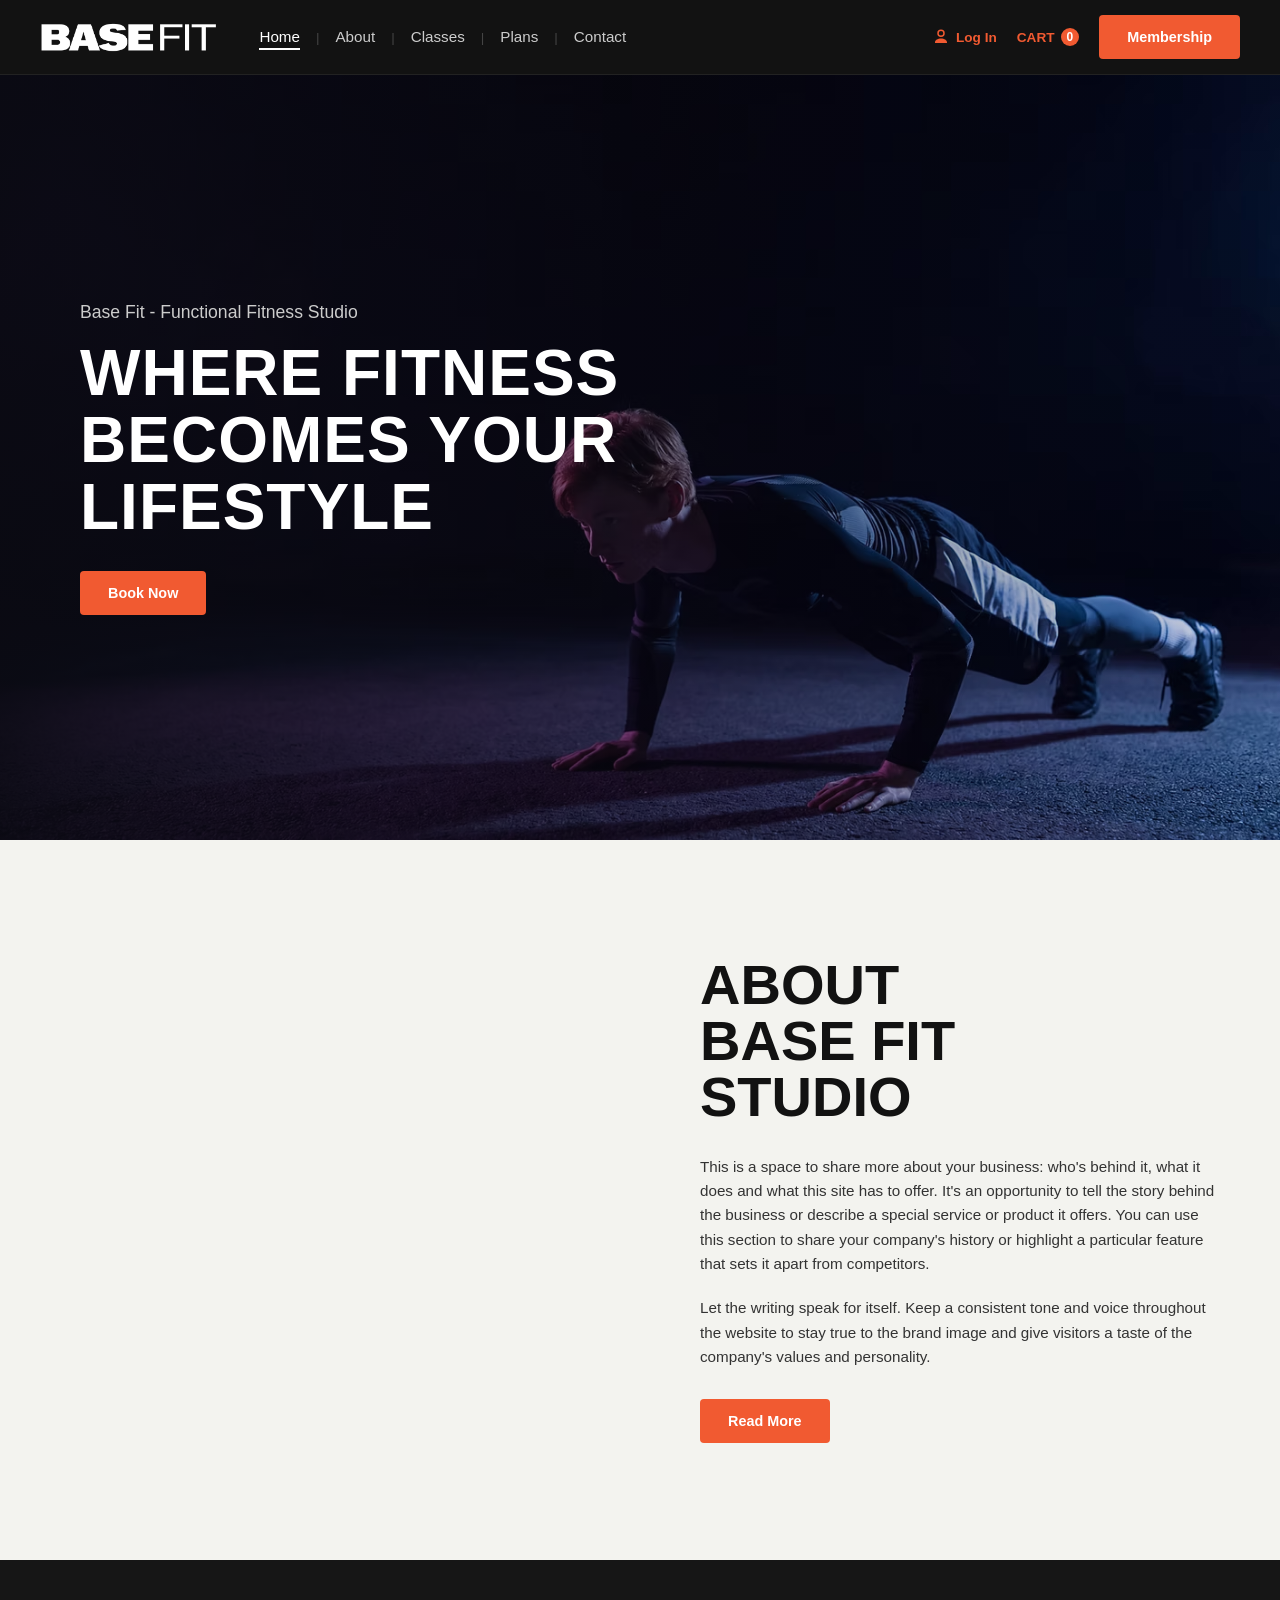
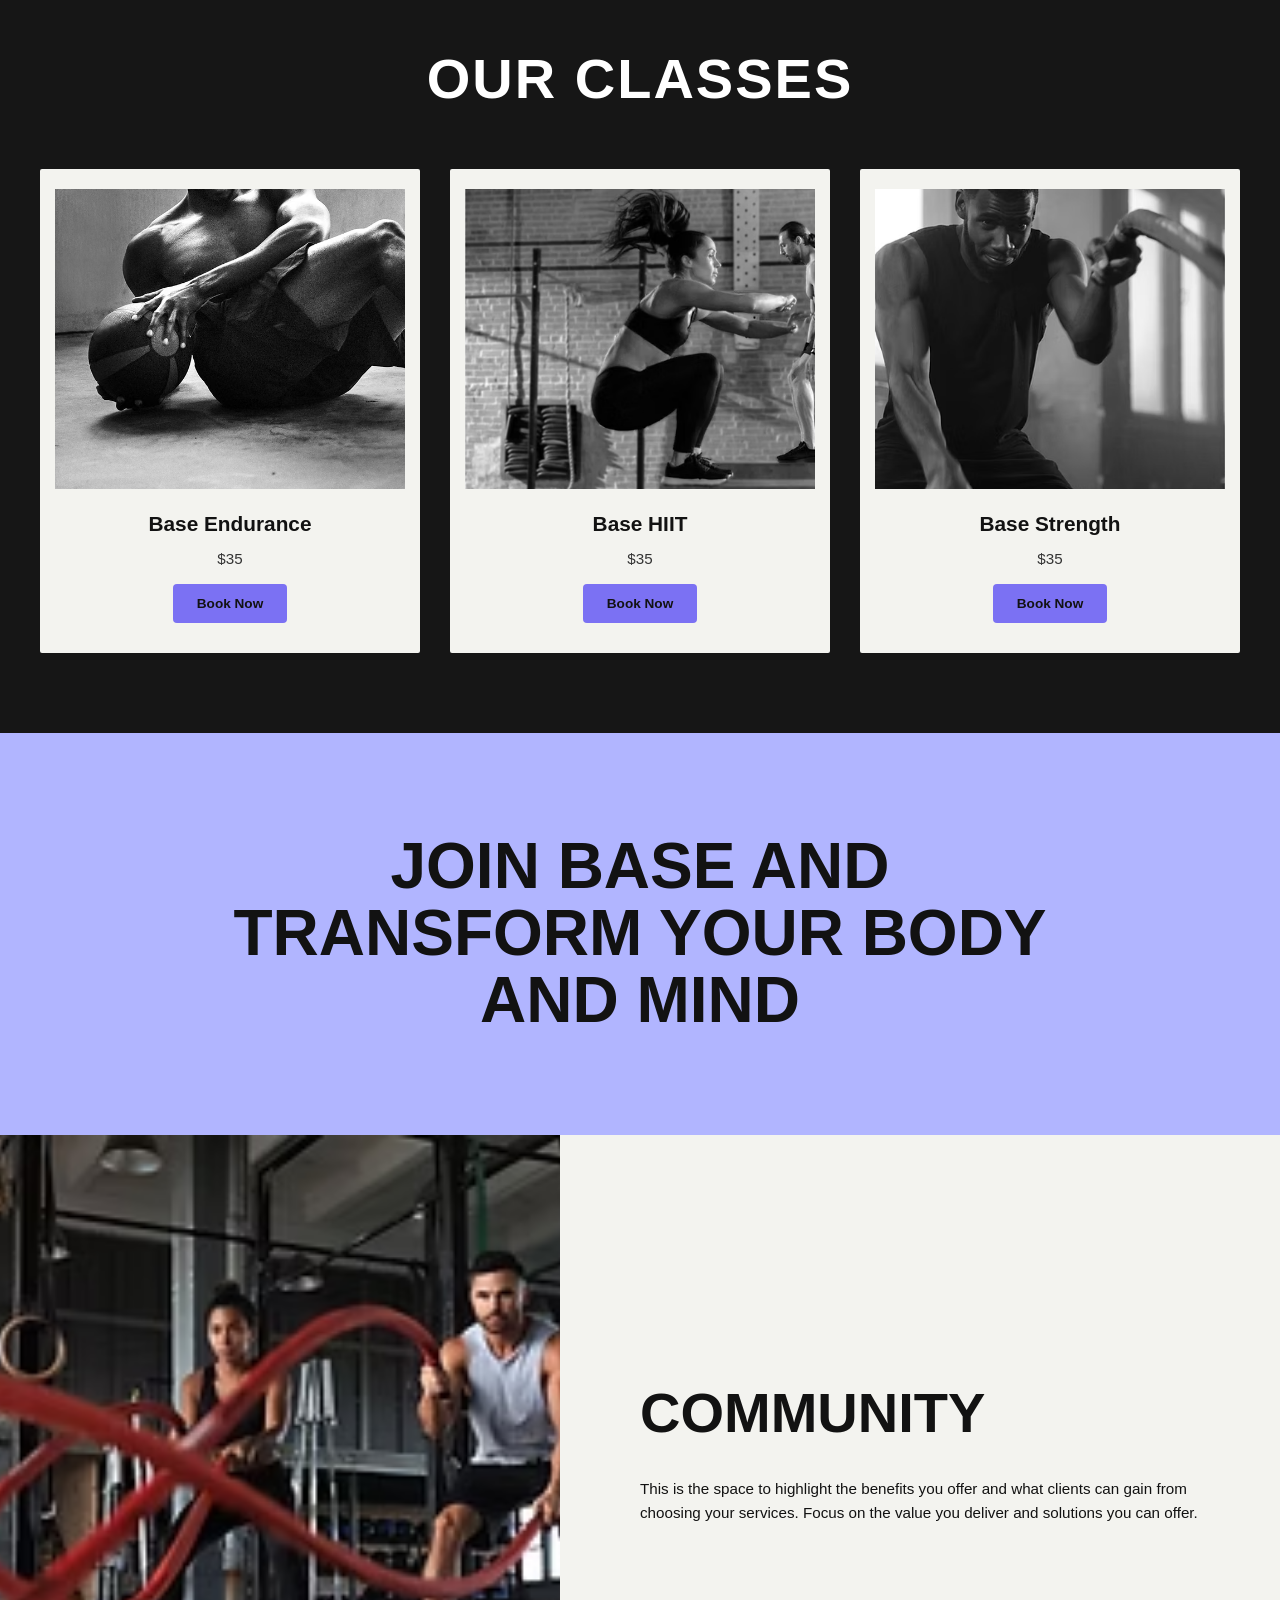
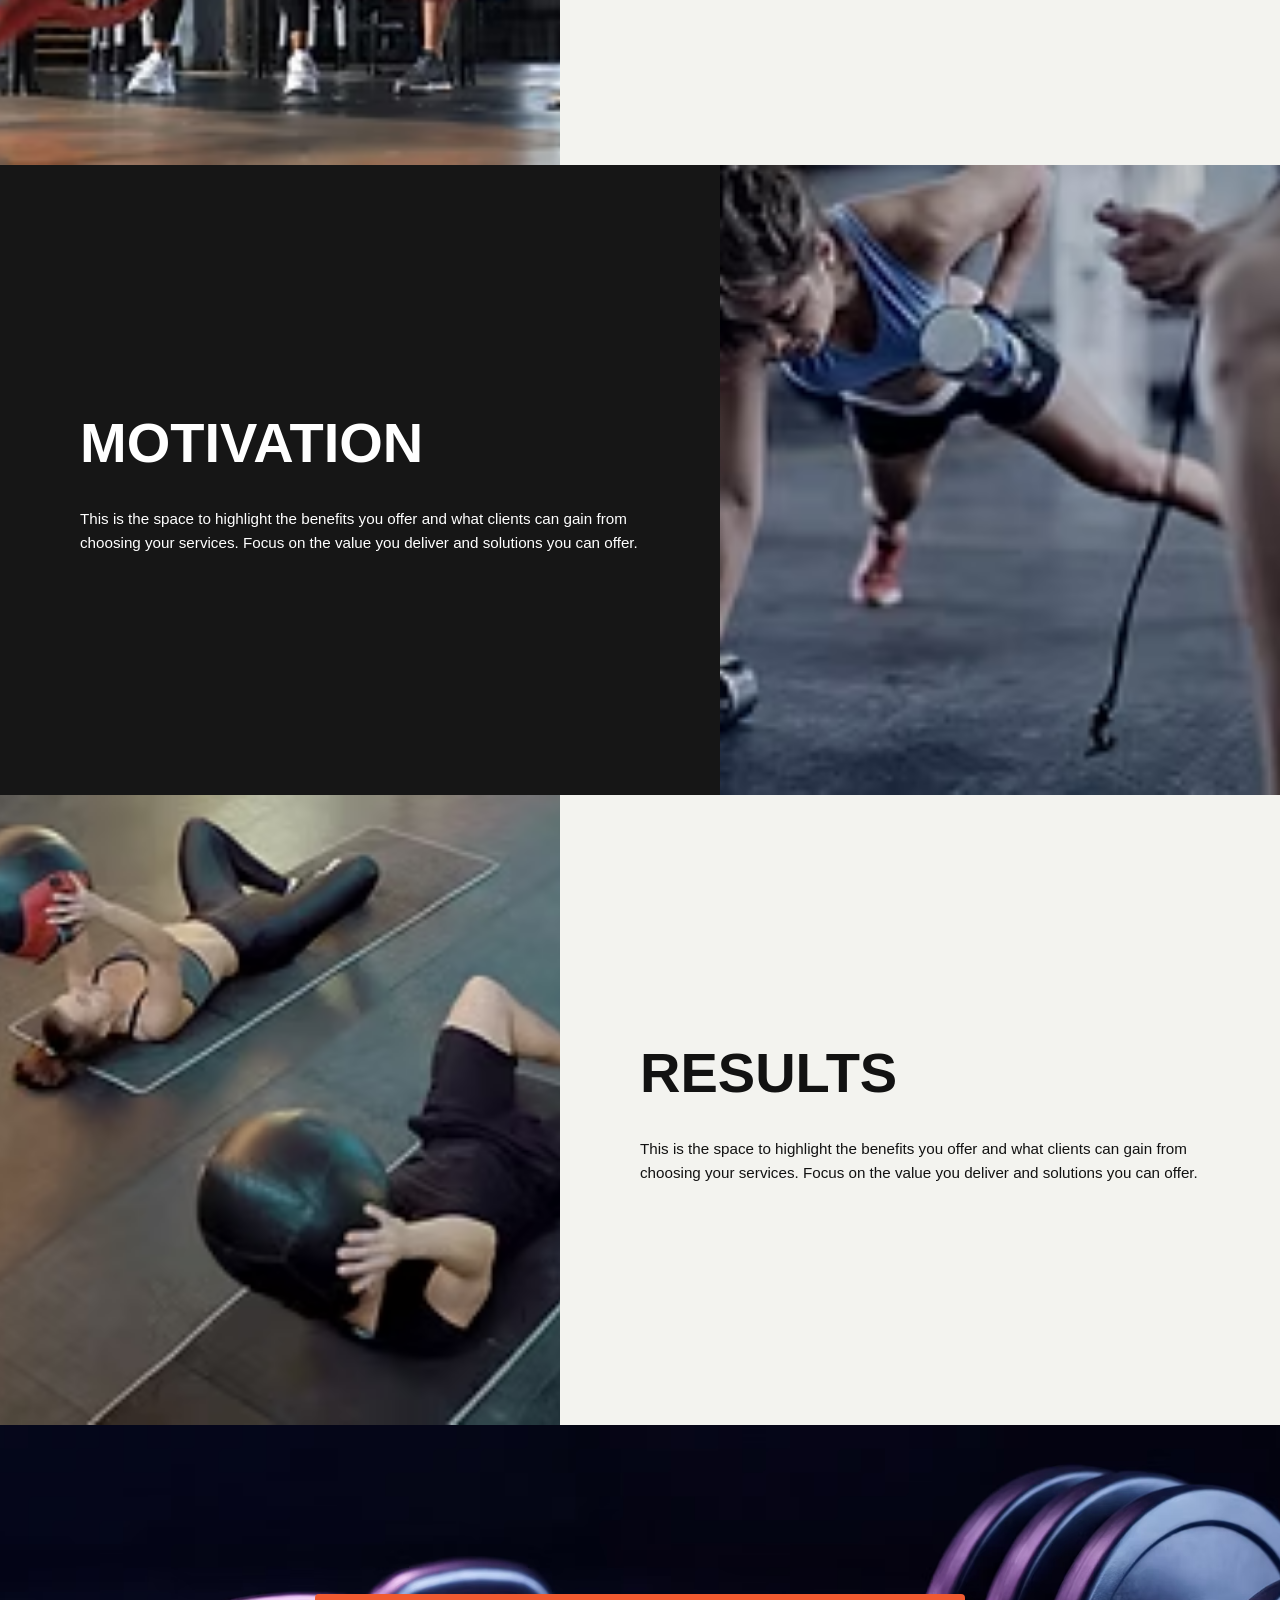
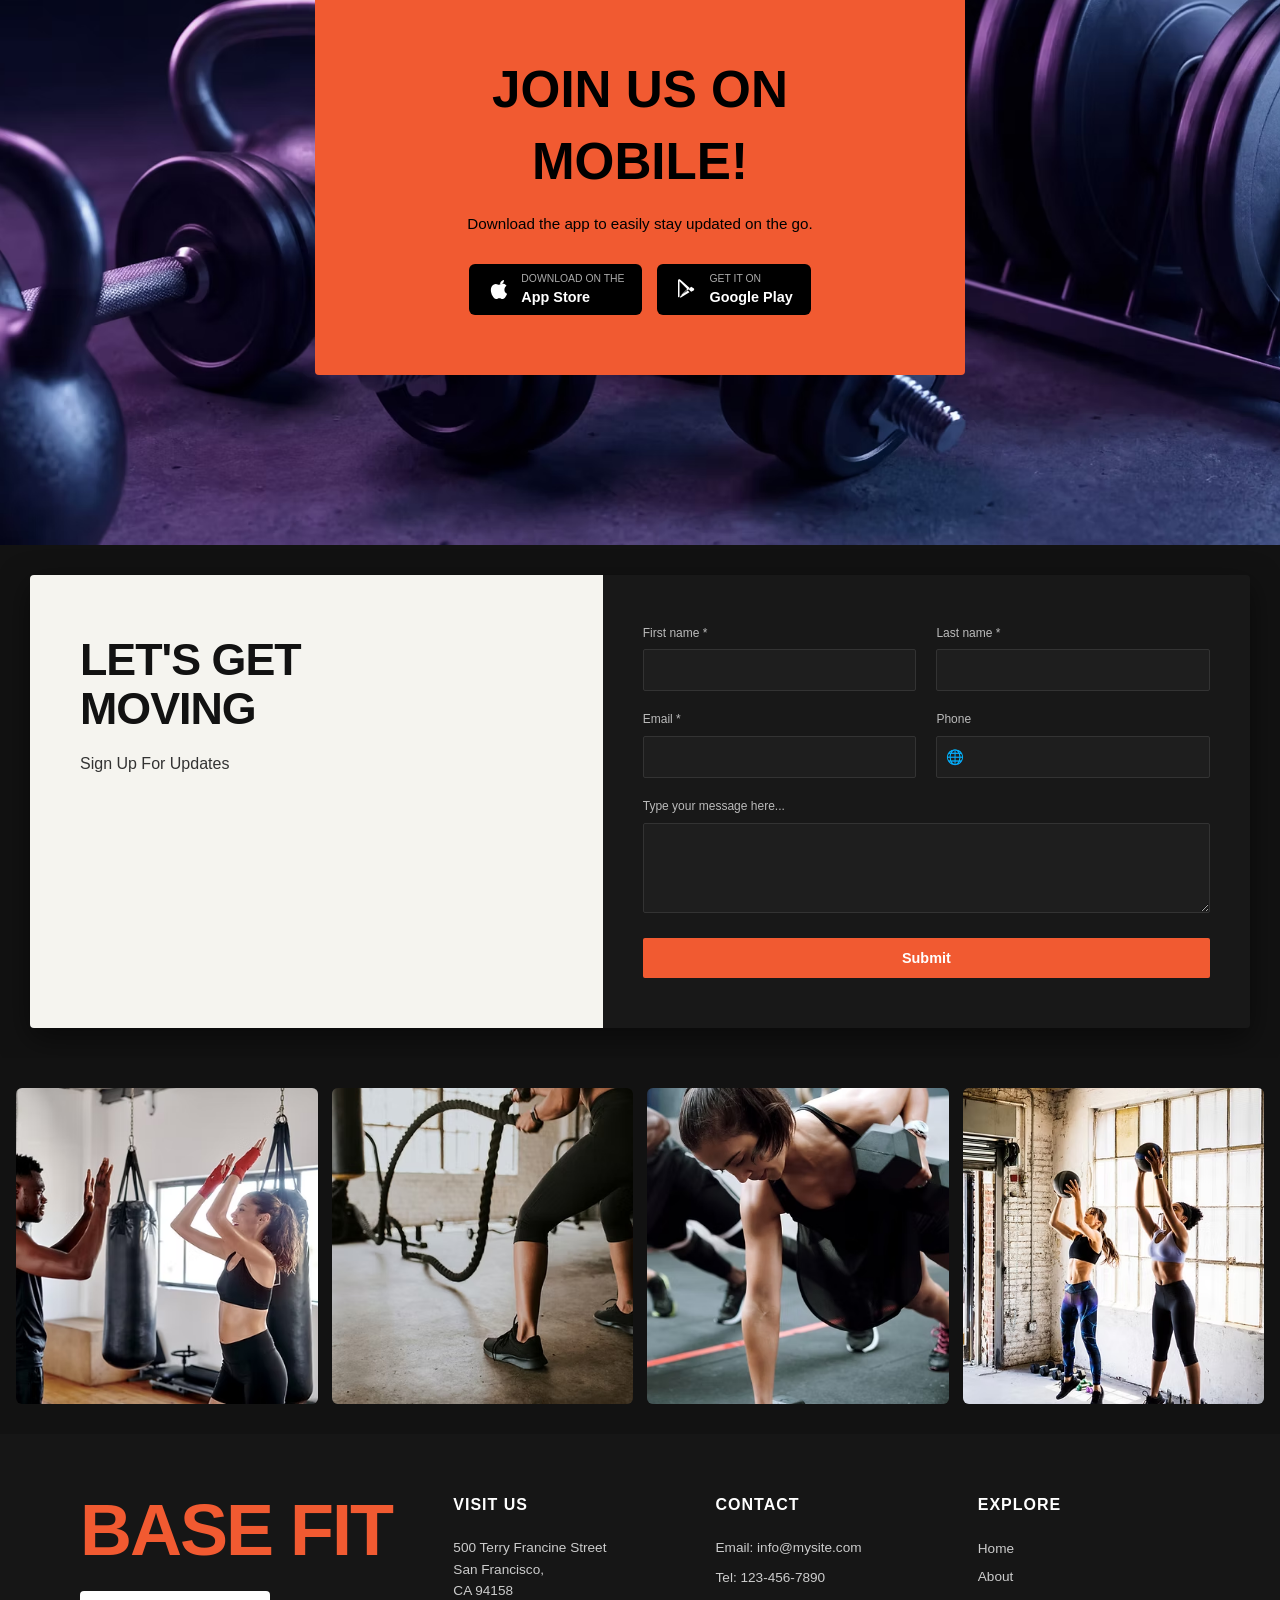
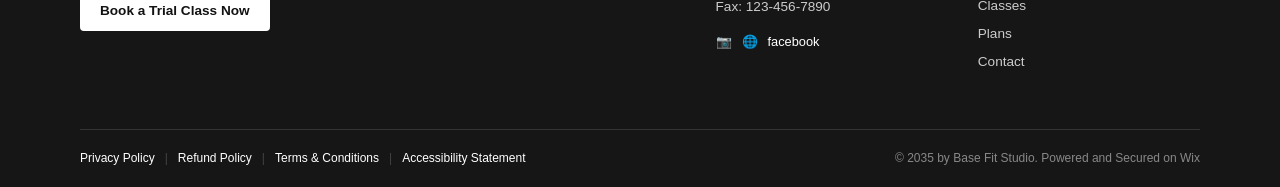
<file: index.html>
<!doctype html>
<html lang="en">
  <head>
    <meta charset="UTF-8" />
    <meta name="viewport" content="width=device-width, initial-scale=1.0" />
    <title>BASE FIT - Functional Fitness Studio</title>
    <link rel="stylesheet" href="style.css" />
  </head>
  <body>
    <a href="javascript:void(0);" class="floating-btn"
      >Book a Trial Class Now</a
    >

    <header class="navbar">
      <div class="logo">
        <a href="javascript:void(0);">
          <img
            src="./Photos/c837a6_4ab2db6cb7924a9dad99fc989c8cbd52~mv2.png"
            alt="BASEFIT"
            class="brand-logo"
          />
        </a>
      </div>

      <nav>
        <ul class="nav-links">
          <li><a href="#;" class="active">Home</a></li>
          <li class="divider">|</li>
          <li><a href="./about.html">About</a></li>
          <li class="divider">|</li>
          <li><a href="./classes.html">Classes</a></li>
          <li class="divider">|</li>
          <li><a href="#;">Plans</a></li>
          <li class="divider">|</li>
          <li><a href="#;">Contact</a></li>
        </ul>
      </nav>

      <div class="nav-actions">
        <a href="#;" class="login-link">
          <svg class="user-icon" viewBox="0 0 24 24" fill="currentColor">
            <path
              d="M12 2a5 5 0 105 5 5 5 0 00-5-5zm0 8a3 3 0 113-3 3 3 0 01-3 3zm0 4c-4.42 0-8 2.24-8 5v1h16v-1c0-2.76-3.58-5-8-5z"
            />
          </svg>
          Log In
        </a>
        <a href="#;" class="cart-link"
          >CART <span class="cart-count">0</span></a
        >
        <a href="#;" class="btn btn-primary nav-btn"
          >Membership</a
        >
      </div>
    </header>

    <section id="home" class="hero-section">
      <div class="hero-overlay"></div>
      <div class="hero-content">
        <p class="subtitle">Base Fit - Functional Fitness Studio</p>
        <h1 class="hero-title">
          WHERE FITNESS<br />BECOMES YOUR<br />LIFESTYLE
        </h1>
        <a href="javascript:void(0);" class="btn btn-primary hero-btn"
          >Book Now</a
        >
      </div>
    </section>

    <section id="about" class="about-section">
      <div class="about-media-container">
        <video autoplay muted loop playsinline class="about-video">
          <source src="./Videos/file.mp4" type="video/mp4" />
        </video>
      </div>
      <div class="about-text-container">
        <h2>ABOUT<br />BASE FIT<br />STUDIO</h2>
        <p>
          This is a space to share more about your business: who's behind it,
          what it does and what this site has to offer. It's an opportunity to
          tell the story behind the business or describe a special service or
          product it offers. You can use this section to share your company's
          history or highlight a particular feature that sets it apart from
          competitors.
        </p>
        <p>
          Let the writing speak for itself. Keep a consistent tone and voice
          throughout the website to stay true to the brand image and give
          visitors a taste of the company's values and personality.
        </p>
        <a href="about.html" class="btn btn-primary">Read More</a>
      </div>
    </section>

    <section id="classes" class="classes-section">
      <h2 class="section-title">OUR CLASSES</h2>
      <div class="classes-grid">
        <div class="class-card">
          <div class="card-img-wrapper">
            <img
              src="./Photos/c837a6_53c6d6ebe0334236b5e8a1f779210c8a~mv2.avif"
              alt="Base Endurance"
            />
          </div>
          <h3>Base Endurance</h3>
          <p class="price">$35</p>
          <a href="#;" class="btn btn-purple">Book Now</a>
        </div>

        <div class="class-card">
          <div class="card-img-wrapper">
            <img
              src="./Photos/c837a6_e863b155f5344d22ae8ce63ef9a7bb52~mv2.avif"
              alt="Base HIIT"
            />
          </div>
          <h3>Base HIIT</h3>
          <p class="price">$35</p>
          <a href="#;" class="btn btn-purple">Book Now</a>
        </div>

        <div class="class-card">
          <div class="card-img-wrapper">
            <img
              src="./Photos/11062b_ead1a4e10809426fa1412da6d535abb2~mv2.avif"
              alt="Base Strength"
            />
          </div>
          <h3>Base Strength</h3>
          <p class="price">$35</p>
          <a href="#;" class="btn btn-purple">Book Now</a>
        </div>
      </div>
    </section>

    <section class="transform-banner">
      <h2>Join Base and<br />Transform Your Body<br />and Mind</h2>
    </section>

    <section class="features-section">
      <div class="feature-row">
        <div class="feature-img-wrapper">
          <img src="./Photos/Battle Rope Workout.avif" alt="Community" />
        </div>
        <div class="feature-text-wrapper light-bg">
          <h2>Community</h2>
          <p>
            This is the space to highlight the benefits you offer and what
            clients can gain from choosing your services. Focus on the value you
            deliver and solutions you can offer.
          </p>
        </div>
      </div>

      <div class="feature-row reverse">
        <div class="feature-img-wrapper">
          <img src="./Photos/Fitness Training Session.avif" alt="Motivation" />
        </div>
        <div class="feature-text-wrapper dark-bg">
          <h2>Motivation</h2>
          <p>
            This is the space to highlight the benefits you offer and what
            clients can gain from choosing your services. Focus on the value you
            deliver and solutions you can offer.
          </p>
        </div>
      </div>

      <div class="feature-row">
        <div class="feature-img-wrapper">
          <img src="./Photos/Fitness Training Session (1).avif" alt="Results" />
        </div>
        <div class="feature-text-wrapper light-bg">
          <h2>Results</h2>
          <p>
            This is the space to highlight the benefits you offer and what
            clients can gain from choosing your services. Focus on the value you
            deliver and solutions you can offer.
          </p>
        </div>
      </div>
    </section>

    <section class="mobile-app-section">
      <div class="app-card">
        <h2>JOIN US ON MOBILE!</h2>
        <p>Download the app to easily stay updated on the go.</p>
        <div class="store-buttons">
          <a href="#;" class="store-btn">
            <svg viewBox="0 0 24 24" fill="currentColor">
              <path
                d="M18.71 19.5c-.83 1.24-1.71 2.45-3.05 2.47-1.34.03-1.77-.79-3.29-.79-1.53 0-2 .77-3.27.82-1.31.05-2.3-1.32-3.14-2.53C4.25 17 2.94 12.45 4.7 9.39c.87-1.52 2.43-2.48 4.12-2.51 1.28-.02 2.5.87 3.29.87.78 0 2.26-1.07 3.81-.91.65.03 2.47.26 3.64 1.98-.09.06-2.17 1.28-2.15 3.81.03 3.02 2.65 4.03 2.68 4.04-.03.07-.42 1.44-1.38 2.83M15.97 6.09c.66-.8 1.11-1.92.99-3.04-.96.04-2.12.64-2.8 1.44-.61.71-1.14 1.86-1 2.97 1.07.08 2.15-.57 2.81-1.37z"
              />
            </svg>
            <div><span>Download on the</span><strong>App Store</strong></div>
          </a>
          <a href="#"; class="store-btn">
            <svg viewBox="0 0 24 24" fill="currentColor">
              <path
                d="M3 20.5v-17c0-.55.34-1 .85-1.17.16-.05.34-.08.52-.08.35 0 .7.13.97.39l9.66 8.5-2.88 2.88L3 20.5zm1.5-16.14v15.28l7.64-7.64L4.5 4.36zm14.1 6.81l-2.45-1.42-2.54 2.54 2.54 2.54 2.47-1.42c.76-.44.76-1.8 0-2.24zm-4.14 3.96l-2.3-2.3-7.51 7.51c.32.25.74.34 1.15.22.18-.05.35-.15.49-.29l8.17-5.14z"
              />
            </svg>
            <div><span>GET IT ON</span><strong>Google Play</strong></div>
          </a>
        </div>
      </div>
    </section>
    <div class="contact-container">
      <div class="contact-left">
        <h1>LET'S GET<br />MOVING</h1>
        <p>Sign Up For Updates</p>
      </div>

      <div class="contact-right">
        <form>
          <div class="form-row">
            <div class="form-group">
              <label for="first-name">First name *</label>
              <input type="text" id="first-name" required />
            </div>
            <div class="form-group">
              <label for="last-name">Last name *</label>
              <input type="text" id="last-name" required />
            </div>
          </div>

          <div class="form-row">
            <div class="form-group">
              <label for="email">Email *</label>
              <input type="email" id="email" required />
            </div>
            <div class="form-group">
              <label for="phone">Phone</label>
              <div class="phone-input-wrapper">
                <span class="country-icon">🌐</span>
                <input type="number" id="phone" />
              </div>
            </div>
          </div>

          <div class="form-group full-width">
            <label for="message">Type your message here...</label>
            <textarea id="message" rows="4"></textarea>
          </div>

          <button type="submit" class="submit-btn">Submit</button>
        </form>
      </div>
    </div>

    <section class="gallery-section">
      <div class="gallery-grid">
        <div class="gallery-card">
          <img src="./Photos/box.avif" alt="Boxing training" />
        </div>
        <div class="gallery-card">
          <img src="./Photos/ww.avif" alt="Battle ropes workout" />
        </div>
        <div class="gallery-card">
          <img src="./Photos/work.avif" alt="Dumbbell row" />
        </div>
        <div class="gallery-card">
          <img src="./Photos/jump.avif" alt="Medicine ball workout" />
        </div>
      </div>
    </section>

    <footer class="site-footer">
      <div class="footer-top">
        <div class="footer-brand">
          <h2 class="footer-logo">BASE <span>FIT</span></h2>
          <a href="javascript:void(0);" class="btn btn-white-pill"
            >Book a Trial Class Now</a
          >
        </div>

        <div class="footer-col">
          <h3>VISIT US</h3>
          <p>500 Terry Francine Street<br />San Francisco,<br />CA 94158</p>
        </div>

        <div class="footer-col">
          <h3>CONTACT</h3>
          <p>Email: info@mysite.com</p>
          <p>Tel: 123-456-7890</p>
          <p>Fax: 123-456-7890</p>
          <div class="social-icons">
            <a href="javascript:void(0);" class="social-icon"
              ><span>📷</span></a
            >
            <a href="javascript:void(0);" class="social-icon"
              ><span>🌐</span></a
            >
            <a href="javascript:void(0);" class="social-icon"
              ><span>facebook</span></a
            >
          </div>
        </div>

        <div class="footer-col">
          <h3>EXPLORE</h3>
          <ul>
            <li><a href="index.html">Home</a></li>
            <li><a href="about.html">About</a></li>
            <li><a href="javascript:void(0);">Classes</a></li>
            <li><a href="javascript:void(0);">Plans</a></li>
            <li><a href="javascript:void(0);">Contact</a></li>
          </ul>
        </div>
      </div>

      <div class="footer-bottom">
        <div class="legal-links">
          <a href="javascript:void(0);">Privacy Policy</a>
          <span class="divider">|</span>
          <a href="javascript:void(0);">Refund Policy</a>
          <span class="divider">|</span>
          <a href="javascript:void(0);">Terms & Conditions</a>
          <span class="divider">|</span>
          <a href="javascript:void(0);">Accessibility Statement</a>
        </div>
        <div class="copyright">
          © 2035 by Base Fit Studio. Powered and Secured on Wix
        </div>
      </div>
    </footer>
  </body>
</html>
</file>
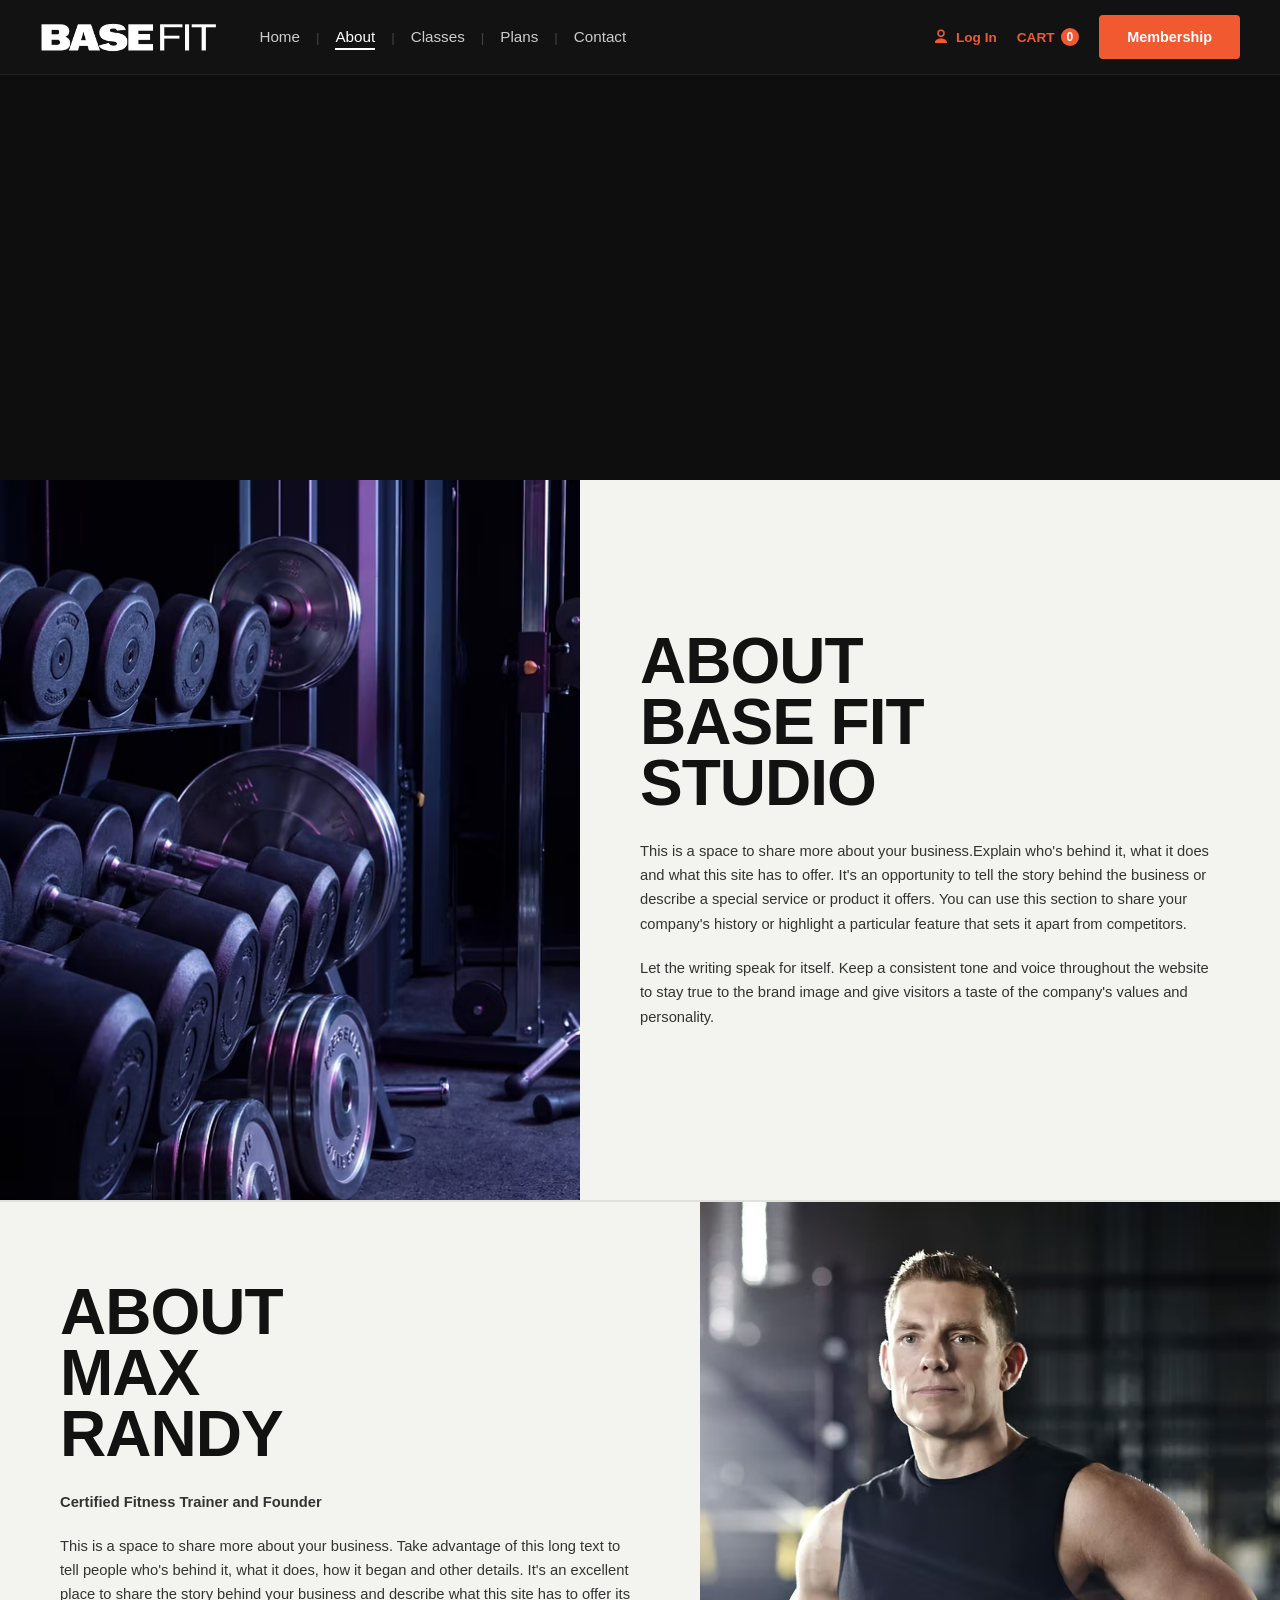
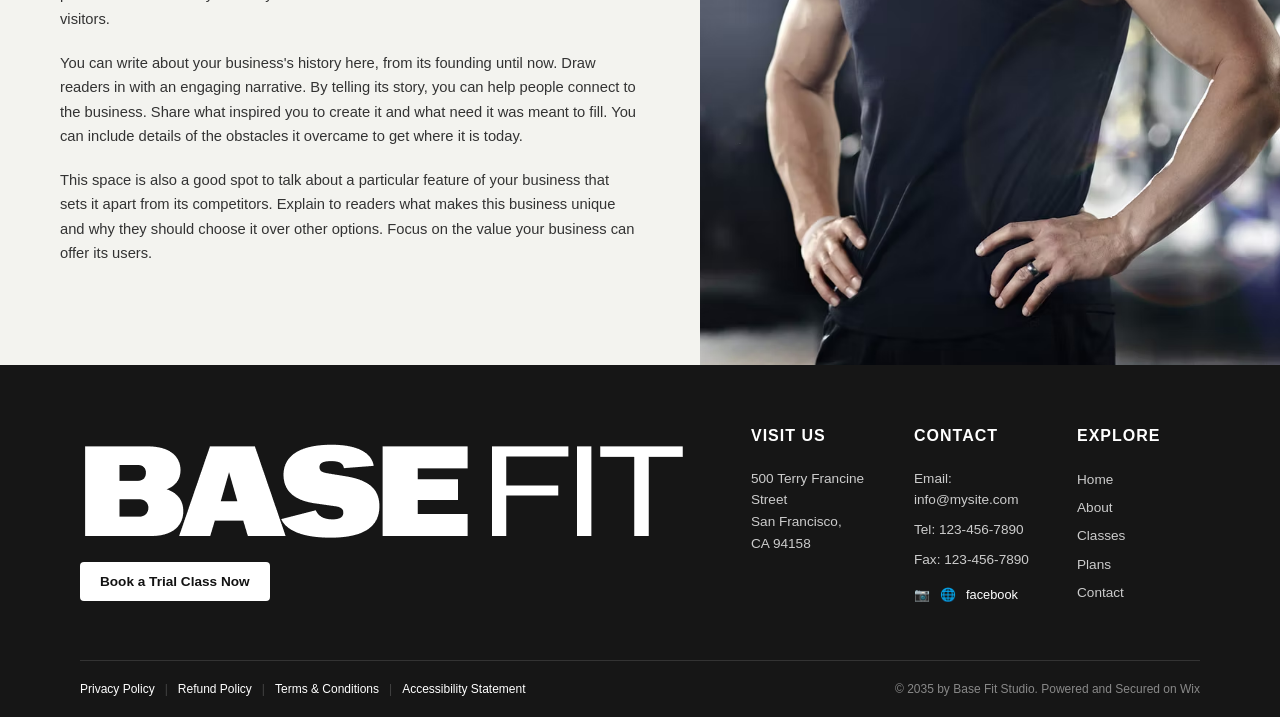
<file: about.html>
<!DOCTYPE html>
<html lang="en">
<head>
  <meta charset="UTF-8" />
  <meta name="viewport" content="width=device-width, initial-scale=1.0"/>
  <title>About - BASE FIT</title>
  <link rel="stylesheet" href="about.css" />
</head>
<body>

  <a href="javascript:void(0);" class="floating-btn">Book a Trial Class Now</a>

  <header class="navbar">
  <div class="logo">
        <a href="javascript:void(0);">
          <img
            src="./Photos/c837a6_4ab2db6cb7924a9dad99fc989c8cbd52~mv2.png"
            alt="BASEFIT"
            class="brand-logo"
          />
        </a>
      </div>
    <nav>
      <ul class="nav-links">
        <li><a href="./index.html">Home</a></li>
        <li class="divider">|</li>
        <li><a href="./about.html" class="active">About</a></li>
        <li class="divider">|</li>
        <li><a href="./classes.html">Classes</a></li>
        <li class="divider">|</li>
        <li><a href="javascript:void(0);">Plans</a></li>
        <li class="divider">|</li>
        <li><a href="javascript:void(0);">Contact</a></li>
      </ul>
    </nav>

    <div class="nav-actions">
      <a href="javascript:void(0);" class="login-link">
        <svg class="user-icon" viewBox="0 0 24 24" fill="currentColor">
          <path d="M12 2a5 5 0 105 5 5 5 0 00-5-5zm0 8a3 3 0 113-3 3 3 0 01-3 3zm0 4c-4.42 0-8 2.24-8 5v1h16v-1c0-2.76-3.58-5-8-5z"/>
        </svg>
        Log In
      </a>
      <a href="javascript:void(0);" class="cart-link">CART <span class="cart-count">0</span></a>
      <a href="javascript:void(0);" class="btn btn-primary nav-btn">Membership</a>
    </div>
  </header>
<div class="about-hero-banner">
  <video autoplay loop muted playsinline class="hero-video">
    <source src="./Videos/file (1).mp4" type="video/mp4" />
  </video>
  <div class="banner-overlay"></div>
</div>

<section class="about-section studio-section">
  <div class="about-image-container">
    <img src="./Photos/untitled_Gemini 3 (Nano Banana Pro)18.avif" alt="Dumbbell Rack" class="about-img" />
  </div>
  <div class="about-text-container">
    <h2>ABOUT<br />BASE FIT<br />STUDIO</h2>
    <p>This is a space to share more about your business.Explain who's behind it, what it does and what this site has to offer. It's an opportunity to tell the story behind the business or describe a special service or product it offers. You can use this section to share your company's history or highlight a particular feature that sets it apart from competitors.</p>
      <p>
        Let the writing speak for itself. Keep a consistent tone and voice throughout the website to stay true to the brand image and give visitors a taste of the company's values and personality.
      </p>
    </div>
  </section>

  <section class="about-section randy-section">
    <div class="about-text-container">
      <h2>ABOUT<br>MAX<br>RANDY</h2>
      <p class="about-subtitle">Certified Fitness Trainer and Founder</p>
      <p>
        This is a space to share more about your business. Take advantage of this long text to tell people who's behind it, what it does, how it began and other details. It's an excellent place to share the story behind your business and describe what this site has to offer its visitors.
      </p>
      <p>
        You can write about your business's history here, from its founding until now. Draw readers in with an engaging narrative. By telling its story, you can help people connect to the business. Share what inspired you to create it and what need it was meant to fill. You can include details of the obstacles it overcame to get where it is today.
      </p>
      <p>
        This space is also a good spot to talk about a particular feature of your business that sets it apart from its competitors. Explain to readers what makes this business unique and why they should choose it over other options. Focus on the value your business can offer its users.
      </p>
    </div>
    <div class="about-image-container">
      <img src="./Photos/GettyImages-1131215740_edited.avif" alt="Max Randy Trainer" class="about-img" />
    </div>
  </section>

  <footer class="site-footer">
    <div class="footer-top">
      <div class="footer-brand">
        <img src="./Photos/c837a6_4ab2db6cb7924a9dad99fc989c8cbd52~mv2.png" alt="">
        <a href="javascript:void(0);" class="btn btn-white-pill">Book a Trial Class Now</a>
      </div>

      <div class="footer-col">
        <h3>VISIT US</h3>
        <p>500 Terry Francine Street<br>San Francisco,<br>CA 94158</p>
      </div>

      <div class="footer-col">
        <h3>CONTACT</h3>
        <p>Email: info@mysite.com</p>
        <p>Tel: 123-456-7890</p>
        <p>Fax: 123-456-7890</p>
        <div class="social-icons">
          <a href="javascript:void(0);" class="social-icon"><span>📷</span></a>
          <a href="javascript:void(0);" class="social-icon"><span>🌐</span></a>
          <a href="javascript:void(0);" class="social-icon"><span>facebook</span></a>
        </div>
      </div>

      <div class="footer-col">
        <h3>EXPLORE</h3>
        <ul>
          <li><a href="index.html">Home</a></li>
          <li><a href="about.html">About</a></li>
          <li><a href="javascript:void(0);">Classes</a></li>
          <li><a href="javascript:void(0);">Plans</a></li>
          <li><a href="javascript:void(0);">Contact</a></li>
        </ul>
      </div>
    </div>

    <div class="footer-bottom">
      <div class="legal-links">
        <a href="javascript:void(0);">Privacy Policy</a>
        <span class="divider">|</span>
        <a href="javascript:void(0);">Refund Policy</a>
        <span class="divider">|</span>
        <a href="javascript:void(0);">Terms & Conditions</a>
        <span class="divider">|</span>
        <a href="javascript:void(0);">Accessibility Statement</a>
      </div>
      <div class="copyright">
        © 2035 by Base Fit Studio. Powered and Secured on Wix
      </div>
    </div>
  </footer>

</body>
</html>
</file>
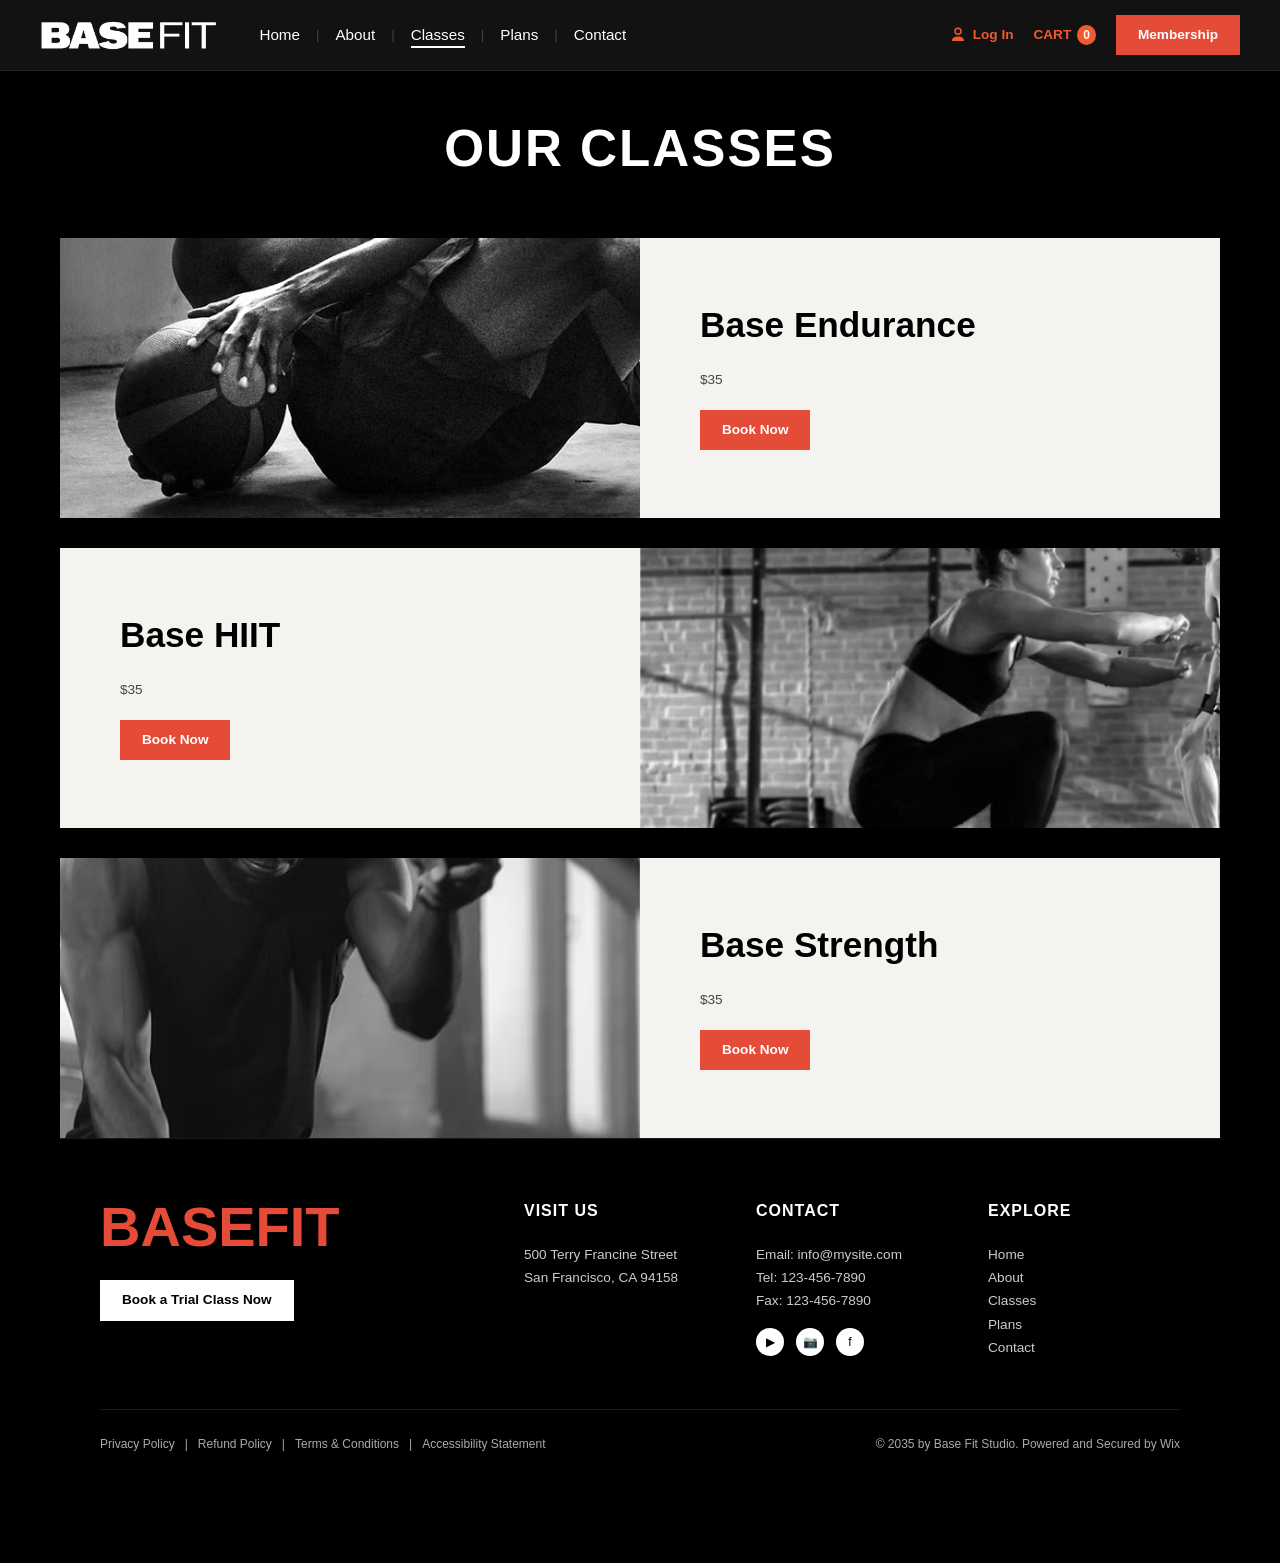
<file: classes.html>
<!DOCTYPE html>
<html lang="en">
<head>
  <meta charset="UTF-8" />
  <meta name="viewport" content="width=device-width, initial-scale=1.0" />
  <title>Classes - BASE FIT</title>
  <link rel="stylesheet" href="classes.css" />
</head>
<body>

    <header class="navbar">
      <div class="logo">
        <a href="#;">
          <img
            src="./Photos/c837a6_4ab2db6cb7924a9dad99fc989c8cbd52~mv2.png"
            alt="BASEFIT"
            class="brand-logo"
          />
        </a>
      </div>

      <nav>
        <ul class="nav-links">
          <li><a href="./index.html">Home</a></li>
          <li class="divider">|</li>
          <li><a href="./about.html">About</a></li>
          <li class="divider">|</li>
          <li><a href="./classes.html" class="active">Classes</a></li>
          <li class="divider">|</li>
          <li><a href="#;">Plans</a></li>
          <li class="divider">|</li>
          <li><a href="#;">Contact</a></li>
        </ul>
      </nav>

      <div class="nav-actions">
        <a href="#;" class="login-link">
          <svg class="user-icon" viewBox="0 0 24 24" fill="currentColor">
            <path
              d="M12 2a5 5 0 105 5 5 5 0 00-5-5zm0 8a3 3 0 113-3 3 3 0 01-3 3zm0 4c-4.42 0-8 2.24-8 5v1h16v-1c0-2.76-3.58-5-8-5z"
            />
          </svg>
          Log In
        </a>
        <a href="#;" class="cart-link"
          >CART <span class="cart-count">0</span></a
        >
        <a href="#;" class="btn btn-primary nav-btn"
          >Membership</a
        >
      </div>
    </header>
  <main class="classes-page">
    <h1 class="page-title">OUR CLASSES</h1>
<div class="classes-container">

      <article class="class-card">
        <div class="class-image">
          <img src="./Photos/c837a6_53c6d6ebe0334236b5e8a1f779210c8a~mv2.avif" alt="Base Endurance Class" />
        </div>
        <div class="class-content">
          <h2>Base Endurance</h2>
          <p class="price">$35</p>
          <a href="#" class="btn btn-primary">Book Now</a>
        </div>
      </article>
      <article class="class-card reverse">
        <div class="class-content">
          <h2>Base HIIT</h2>
          <p class="price">$35</p>
          <a href="#" class="btn btn-primary">Book Now</a>
        </div>
        <div class="class-image">
          <img src="./Photos/c837a6_e863b155f5344d22ae8ce63ef9a7bb52~mv2.avif" alt="Base HIIT Class" />
        </div>
      </article>

      <article class="class-card">
        <div class="class-image">
          <img src="./Photos/11062b_ead1a4e10809426fa1412da6d535abb2~mv2.avif" alt="Base Strength Class" />
        </div>
        <div class="class-content">
          <h2>Base Strength</h2>
          <p class="price">$35</p>
          <a href="#" class="btn btn-primary">Book Now</a>
        </div>
      </article>
    </div>

  <footer class="site-footer">
    <div class="footer-top">
      <div class="footer-brand">
        <h2>BASE<span>FIT</span></h2>
        <a href="#" class="btn btn-secondary">Book a Trial Class Now</a>
      </div>

      <div class="footer-col">
        <h3>VISIT US</h3>
        <p>500 Terry Francine Street<br />San Francisco, CA 94158</p>
      </div>

      <div class="footer-col">
        <h3>CONTACT</h3>
        <p>Email: info@mysite.com<br />Tel: 123-456-7890<br />Fax: 123-456-7890</p>
        <div class="social-links">
          <a href="#" aria-label="YouTube">▶</a>
          <a href="#" aria-label="Instagram">📷</a>
          <a href="#" aria-label="Facebook">f</a>
        </div>
      </div>

      <div class="footer-col">
        <h3>EXPLORE</h3>
        <ul>
          <li><a href="index.html">Home</a></li>
          <li><a href="about.html">About</a></li>
          <li><a href="classes.html">Classes</a></li>
          <li><a href="#">Plans</a></li>
          <li><a href="#">Contact</a></li>
        </ul>
      </div>
    </div>

    <div class="footer-bottom">
      <div class="footer-legal">
        <a href="#">Privacy Policy</a>
        <span class="divider">|</span>
        <a href="#">Refund Policy</a>
        <span class="divider">|</span>
        <a href="#">Terms & Conditions</a>
        <span class="divider">|</span>
        <a href="#">Accessibility Statement</a>
      </div>
      <p class="copyright">© 2035 by Base Fit Studio. Powered and Secured by Wix</p>
    </div>
  </footer>

</body>
</html>
</file>
<file: style.css>
* {
  margin: 0;
  padding: 0;
  box-sizing: border-box;
}

html,
body {
  max-width: 100%;
  overflow-x: hidden;
  scroll-behavior: auto;
}

body {
  font-family: "Arial Black", Impact, sans-serif;
  background-color: #121212;
  color: #ffffff;
  line-height: 1.4;
}

.floating-btn {
  position: fixed;
  right: 0;
  top: 60%;
  transform: translateY(-50%) rotate(90deg);
  transform-origin: right bottom;
  background-color: #7b71f3;
  color: #121212;
  font-family: sans-serif;
  font-weight: bold;
  font-size: 0.85rem;
  padding: 10px 20px;
  border-radius: 6px 6px 0 0;
  z-index: 9999;
  letter-spacing: 0.5px;
  text-decoration: none;
}

.btn {
  display: inline-block;
  padding: 12px 28px;
  font-family: sans-serif;
  font-weight: bold;
  font-size: 0.9rem;
  border-radius: 4px;
  cursor: pointer;
  text-decoration: none;
  transition: opacity 0.2s ease;
}

.btn:hover {
  opacity: 0.9;
}

.btn-primary {
  background-color: #f15a31;
  color: #ffffff;
}

.btn-purple {
  background-color: #7b71f3;
  color: #121212;
  padding: 10px 24px;
  font-size: 0.85rem;
}

.navbar {
  display: flex;
  align-items: center;
  justify-content: flex-start;
  gap: 35px;
  padding: 15px 40px;
  background-color: #121212;
  position: sticky;
  top: 0;
  z-index: 1000;
  border-bottom: 1px solid #222;
}

.logo a {
  display: block;
}

.brand-logo {
  height: 38px;
  width: auto;
  display: block;
}

.nav-links {
  display: flex;
  align-items: center;
  gap: 16px;
  list-style: none;
  padding: 0;
  margin: 0;
}

.nav-links li a {
  color: #cccccc;
  text-decoration: none;
  font-family: sans-serif;
  font-size: 0.95rem;
  padding-bottom: 3px;
  transition: color 0.2s;
}

.nav-links li a.active,
.nav-links li a:hover {
  color: #ffffff;
  border-bottom: 2px solid #ffffff;
}

.nav-links li.divider {
  color: #444444;
  font-size: 0.85rem;
  user-select: none;
}

.nav-actions {
  margin-left: auto;
  display: flex;
  align-items: center;
  gap: 20px;
  font-family: sans-serif;
  font-size: 0.85rem;
  font-weight: bold;
}

.login-link,
.cart-link {
  text-decoration: none;
  color: #f15a31;
  display: flex;
  align-items: center;
  gap: 6px;
}

.user-icon {
  width: 18px;
  height: 18px;
}

.cart-count {
  background-color: #f15a31;
  color: #ffffff;
  border-radius: 50%;
  padding: 1px 6px;
  font-size: 0.75rem;
}

.hero-section {
  position: relative;
  height: 85vh;
  background: #121212
    url(./Photos/untitled_Gemini\ 3\ \(Nano\ Banana\ Pro\)15.avif) center/cover
    no-repeat;
  display: flex;
  align-items: center;
  padding: 0 80px;
}

.hero-overlay {
  position: absolute;
  top: 0;
  left: 0;
  width: 100%;
  height: 100%;
  background: linear-gradient(
    90deg,
    rgba(10, 10, 18, 0.95) 0%,
    rgba(10, 10, 18, 0.4) 60%,
    rgba(10, 10, 18, 0.1) 100%
  );
  z-index: 1;
}

.hero-content {
  position: relative;
  z-index: 2;
  max-width: 700px;
}

.subtitle {
  font-family: sans-serif;
  color: #cccccc;
  font-size: 1.1rem;
  margin-bottom: 15px;
}

.hero-title {
  font-size: 4rem;
  line-height: 1.05;
  font-weight: 900;
  margin-bottom: 30px;
  text-transform: uppercase;
  letter-spacing: 1px;
}

.about-section {
  display: flex;
  width: 100%;
  min-height: 80vh;
  background-color: #f3f3ef;
  color: #121212;
  overflow: hidden;
}

.about-media-container {
  flex: 1;
  min-width: 50%;
  position: relative;
  overflow: hidden;
}

.about-video {
  width: 100%;
  height: 100%;
  object-fit: cover;
  display: block;
}

.about-text-container {
  flex: 1;
  min-width: 50%;
  padding: 80px 60px;
  display: flex;
  flex-direction: column;
  justify-content: center;
}

.about-text-container h2 {
  font-size: 3.5rem;
  line-height: 1;
  font-weight: 900;
  margin-bottom: 30px;
  text-transform: uppercase;
}

.about-text-container p {
  font-family: sans-serif;
  font-size: 0.95rem;
  line-height: 1.6;
  color: #333333;
  margin-bottom: 20px;
}

.about-text-container .btn {
  align-self: flex-start;
  margin-top: 10px;
}

.classes-section {
  background-color: #161616;
  padding: 80px 40px;
  text-align: center;
}

.section-title {
  font-size: 3.5rem;
  letter-spacing: 2px;
  margin-bottom: 50px;
  text-transform: uppercase;
}

.classes-grid {
  display: flex;
  justify-content: center;
  gap: 30px;
  max-width: 1200px;
  margin: 0 auto;
}

.class-card {
  flex: 1;
  background-color: #f3f3ef;
  color: #121212;
  padding: 20px 15px 30px 15px;
  border-radius: 2px;
}

.card-img-wrapper {
  width: 100%;
  height: 300px;
  overflow: hidden;
  margin-bottom: 20px;
}

.card-img-wrapper img {
  width: 100%;
  height: 100%;
  object-fit: cover;
  filter: grayscale(100%);
  transition:
    transform 0.3s ease,
    filter 0.3s ease;
}

.class-card:hover .card-img-wrapper img {
  filter: grayscale(0%);
  transform: scale(1.03);
}

.class-card h3 {
  font-size: 1.3rem;
  margin-bottom: 10px;
}

.class-card .price {
  font-family: sans-serif;
  font-size: 0.95rem;
  color: #333;
  margin-bottom: 15px;
}

.transform-banner {
  background-color: #b1b5ff;
  color: #121212;
  text-align: center;
  padding: 100px 20px;
}

.transform-banner h2 {
  font-size: 4rem;
  line-height: 1.05;
  text-transform: uppercase;
  font-weight: 900;
}

.features-section {
  display: flex;
  flex-direction: column;
}

.feature-row {
  display: flex;
  min-height: 70vh;
}

.feature-row.reverse {
  flex-direction: row-reverse;
}

.feature-img-wrapper {
  flex: 1;
}

.feature-img-wrapper img {
  width: 100%;
  height: 100%;
  object-fit: cover;
}

.feature-text-wrapper {
  flex: 1;
  padding: 80px;
  display: flex;
  flex-direction: column;
  justify-content: center;
}

.feature-text-wrapper.light-bg {
  background-color: #f3f3ef;
  color: #121212;
}

.feature-text-wrapper.dark-bg {
  background-color: #161616;
  color: #ffffff;
}

.feature-text-wrapper h2 {
  font-size: 3.5rem;
  margin-bottom: 25px;
  text-transform: uppercase;
}

.feature-text-wrapper p {
  font-family: sans-serif;
  font-size: 0.95rem;
  line-height: 1.6;
}

.mobile-app-section {
  position: relative;
  height: 80vh;
  background: url(./Photos/untitled_Gemini\ 3\ \(Nano\ Banana\ Pro\)19.avif)
    center/cover no-repeat;
  display: flex;
  align-items: center;
  justify-content: center;
}

.app-card {
  background-color: #f15a31;
  color: #ffffff;
  padding: 60px 80px;
  text-align: center;
  max-width: 650px;
  border-radius: 4px;
}

.app-card h2 {
  font-size: 3.2rem;
  margin-bottom: 15px;
  text-transform: uppercase;
  color:#000000
}

.app-card p {
  font-family: sans-serif;
  font-size: 0.95rem;
  margin-bottom: 30px;
  color:#000000
}

.store-buttons {
  display: flex;
  justify-content: center;
  gap: 15px;
}

.store-btn {
  display: flex;
  align-items: center;
  gap: 10px;
  background-color: #000000;
  color: #ffffff;
  padding: 8px 18px;
  border-radius: 6px;
  text-decoration: none;
  font-family: sans-serif;
  text-align: left;
}

.store-btn svg {
  width: 24px;
  height: 24px;
}

.store-btn span {
  display: block;
  font-size: 0.65rem;
  text-transform: uppercase;
  color: #aaa;
}

.store-btn strong {
  display: block;
  font-size: 0.9rem;
}

.placeholder-section {
  padding: 100px 40px;
  background-color: #121212;
  text-align: center;
  font-family: sans-serif;
}

.placeholder-section.alt-bg {
  background-color: #161616;
}

.placeholder-section p {
  color: #aaaaaa;
}

.site-footer {
  background-color: #161616;
  color: #ffffff;
  padding: 60px 80px 20px 80px;
  font-family: sans-serif;
}

.footer-top {
  display: flex;
  justify-content: space-between;
  gap: 40px;
  padding-bottom: 50px;
  border-bottom: 1px solid #333333;
}

.footer-brand {
  flex: 1.5;
}

.footer-logo {
  font-family: "Arial Black", Impact, sans-serif;
  font-size: 4.5rem;
  color: #f15a31;
  line-height: 1;
  margin-bottom: 25px;
  letter-spacing: -2px;
}

.footer-logo span {
  color: #f15a31;
}

.btn-white-pill {
  background-color: #ffffff;
  color: #121212;
  border-radius: 4px;
  padding: 10px 20px;
  font-size: 0.85rem;
  font-weight: bold;
  text-decoration: none;
  display: inline-block;
}

.footer-col {
  flex: 1;
}

.footer-col h3 {
  font-family: "Arial Black", Impact, sans-serif;
  font-size: 1rem;
  letter-spacing: 1px;
  margin-bottom: 20px;
  text-transform: uppercase;
}

.footer-col p {
  font-size: 0.85rem;
  color: #cccccc;
  line-height: 1.6;
  margin-bottom: 8px;
}

.footer-col ul {
  list-style: none;
  padding: 0;
}

.footer-col ul li {
  margin-bottom: 6px;
}

.footer-col ul li a {
  color: #cccccc;
  text-decoration: none;
  font-size: 0.85rem;
}

.footer-col ul li a:hover {
  color: #ffffff;
}

.contact-container {
    display: flex;
    width: calc(100% - 60px); 
    max-width: 1400px;
    margin: 30px auto; 
    background-color: #121212;
    border-radius: 4px;
    overflow: hidden;
    box-shadow: 0 10px 30px rgba(0, 0, 0, 0.5);
}

.contact-left {
    background-color: #f5f4ef;
    color: #121212;
    flex: 1;
    padding: 60px 50px;
    display: flex;
    flex-direction: column;
    justify-content: flex-start;
}
.contact-left h1 {
    font-size: 2.8rem;
    font-weight: 900;
    line-height: 1.1;
    text-transform: uppercase;
    margin-bottom: 20px;
    letter-spacing: -1px;
}

.contact-left p {
    font-size: 1rem;
    color: #333333;
}
.contact-right {
    background-color: #181818;
    flex: 1.2;
    padding: 50px 40px;
    display: flex;
    flex-direction: column;
    justify-content: center;
}

.form-row {
    display: flex;
    gap: 20px;
    margin-bottom: 20px;
}

.form-group {
    flex: 1;
    display: flex;
    flex-direction: column;
}

.form-group.full-width {
    margin-bottom: 25px;
}

label {
    font-size: 0.75rem;
    color: #bbbbbb;
    margin-bottom: 8px;
}

input, textarea {
    background-color: #1e1e1e;
    border: 1px solid #333333;
    border-radius: 2px;
    padding: 12px;
    color: #ffffff;
    font-size: 0.9rem;
    outline: none;
    transition: border-color 0.2s;
}

input:focus, textarea:focus {
    border-color: #777777;
}

textarea {
    resize: vertical;
}

.phone-input-wrapper {
    position: relative;
    display: flex;
    align-items: center;
}

.phone-input-wrapper input {
    width: 100%;
    padding-left: 35px;
}

.country-icon {
    position: absolute;
    left: 10px;
    font-size: 0.9rem;
    pointer-events: none;
}

.submit-btn {
    background-color: #f15a31;
    color: #ffffff;
    border: none;
    border-radius: 2px;
    padding: 12px;
    font-size: 0.9rem;
    font-weight: bold;
    cursor: pointer;
    width: 100%;
    transition: background-color 0.2s;
}

.submit-btn:hover {
    background-color: #d94c27;
}
.gallery-section {
    width: 100%;
    padding: 30px 16px;
    background-color: #121212;
}

.gallery-grid {
    display: grid;
    grid-template-columns: repeat(4, 1fr);
    gap: 14px;
    width: 100%;
    margin: 0 auto;
}

.gallery-card {
    aspect-ratio: 1 / 1.05;
    border-radius: 6px;
    overflow: hidden;
    background-color: #1e1e1e;
}

.gallery-card img {
    width: 100%;
    height: 100%;
    object-fit: cover;
    display: block;
    transition: transform 0.3s ease;
}

.gallery-card:hover img {
    transform: scale(1.03);
}

.social-icons {
  display: flex;
  gap: 10px;
  margin-top: 15px;
}

.social-icon {
  color: #ffffff;
  font-size: 0.8rem;
  text-decoration: none;
}

.footer-bottom {
  display: flex;
  justify-content: space-between;
  align-items: center;
  padding-top: 20px;
  font-size: 0.75rem;
  color: #888888;
}

.legal-links {
  display: flex;
  gap: 10px;
}

.legal-links a {
  color: #ffffff;
  text-decoration: none;
}

.legal-links .divider {
  color: #444444;
}

@media (max-width: 900px) {
  .navbar {
    flex-wrap: wrap;
    gap: 15px;
  }

  .hero-title,
  .transform-banner h2 {
    font-size: 2.5rem;
  }

  .about-section,
  .feature-row,
  .feature-row.reverse {
    flex-direction: column;
  }

  .classes-grid {
    flex-direction: column;
  }

  .footer-top {
    flex-direction: column;
  }

  .footer-bottom {
    flex-direction: column;
    gap: 15px;
    text-align: center;
  }
}
@media (max-width: 900px) {
    .gallery-grid {
        grid-template-columns: repeat(2, 1fr);
    }
}

@media (max-width: 500px) {
    .gallery-grid {
        grid-template-columns: 1fr;
    }
  }
</file>
<file: about.css>
* {
  margin: 0;
  padding: 0;
  box-sizing: border-box;
}

html,
body {
  max-width: 100%;
  overflow-x: hidden;
  scroll-behavior: auto;
}

body {
  font-family: "Arial Black", Impact, sans-serif;
  background-color: #121212;
  color: #ffffff;
  line-height: 1.4;
}

.logo a {
  display: block;
}

.brand-logo {
  height: 38px;
  width: auto;
  display: block;
}

.floating-btn {
  position: fixed;
  right: 0;
  top: 60%;
  transform: translateY(-50%) rotate(90deg);
  transform-origin: right bottom;
  background-color: #7b71f3;
  color: #121212;
  font-family: sans-serif;
  font-weight: bold;
  font-size: 0.85rem;
  padding: 10px 20px;
  border-radius: 6px 6px 0 0;
  z-index: 9999;
  letter-spacing: 0.5px;
  text-decoration: none;
}

.btn {
  display: inline-block;
  padding: 12px 28px;
  font-family: sans-serif;
  font-weight: bold;
  font-size: 0.9rem;
  border-radius: 4px;
  cursor: pointer;
  text-decoration: none;
  transition: opacity 0.2s ease;
}

.btn:hover {
  opacity: 0.9;
}

.btn-primary {
  background-color: #f15a31;
  color: #ffffff;
}

.navbar {
  display: flex;
  align-items: center;
  justify-content: flex-start;
  gap: 35px;
  padding: 15px 40px;
  background-color: #121212;
  position: sticky;
  top: 0;
  z-index: 1000;
  border-bottom: 1px solid #222;
}

.logo a {
  color: #ffffff;
  text-decoration: none;
  font-size: 1.8rem;
  font-weight: 900;
  letter-spacing: -1px;
}

.logo a span {
  color: #ffffff;
}

.nav-links {
  display: flex;
  align-items: center;
  gap: 16px;
  list-style: none;
  padding: 0;
  margin: 0;
}

.nav-links li a {
  color: #cccccc;
  text-decoration: none;
  font-family: sans-serif;
  font-size: 0.95rem;
  padding-bottom: 3px;
  transition: color 0.2s;
}

.nav-links li a.active,
.nav-links li a:hover {
  color: #ffffff;
  border-bottom: 2px solid #ffffff;
}

.nav-links li.divider {
  color: #444444;
  font-size: 0.85rem;
  user-select: none;
}

.nav-actions {
  margin-left: auto;
  display: flex;
  align-items: center;
  gap: 20px;
  font-family: sans-serif;
  font-size: 0.85rem;
  font-weight: bold;
}

.login-link,
.cart-link {
  text-decoration: none;
  color: #f15a31;
  display: flex;
  align-items: center;
  gap: 6px;
}

.user-icon {
  width: 18px;
  height: 18px;
}

.cart-count {
  background-color: #f15a31;
  color: #ffffff;
  border-radius: 50%;
  padding: 1px 6px;
  font-size: 0.75rem;
}
.about-hero-banner {
  position: relative;
  height: 45vh;
  width: 100%;
  overflow: hidden;
}

.hero-video {
  position: absolute;
  top: 0;
  left: 0;
  width: 100%;
  height: 100%;
  object-fit: cover;
  z-index: 1;
}

.banner-overlay {
  position: absolute;
  top: 0;
  left: 0;
  width: 100%;
  height: 100%;
  background-color: rgba(10, 10, 10, 0.5);
  z-index: 2;
}

.about-section {
  display: flex;
  min-height: 80vh;
  background-color: #f3f3ef;
  color: #121212;
  position: relative;
  z-index: 3;
}

.about-text-container {
  flex: 1;
  padding: 80px 60px;
  display: flex;
  flex-direction: column;
  justify-content: center;
}

.about-text-container h2 {
  font-size: 4rem;
  line-height: 0.95;
  font-weight: 900;
  margin-bottom: 25px;
  text-transform: uppercase;
  letter-spacing: -1px;
}

.about-subtitle {
  font-family: sans-serif;
  font-weight: bold;
  font-size: 1rem;
  color: #121212;
  margin-bottom: 25px;
}

.about-text-container p {
  font-family: sans-serif;
  font-size: 0.92rem;
  line-height: 1.65;
  color: #333333;
  margin-bottom: 20px;
  max-width: 580px;
}

.about-image-container {
  flex: 1;
  overflow: hidden;
}

.about-img {
  width: 100%;
  height: 100%;
  object-fit: cover;
  display: block;
}

.randy-section {
  border-top: 2px solid #e2e2dd;
}

.site-footer {
  background-color: #161616;
  color: #ffffff;
  padding: 60px 80px 20px 80px;
  font-family: sans-serif;
}

.footer-top {
  display: flex;
  justify-content: space-between;
  gap: 40px;
  padding-bottom: 50px;
  border-bottom: 1px solid #333333;
}

.footer-brand {
  flex: 1.5;
}

.footer-logo {
  font-family: "Arial Black", Impact, sans-serif;
  font-size: 4.5rem;
  color: #f15a31;
  line-height: 1;
  margin-bottom: 25px;
  letter-spacing: -2px;
}

.footer-logo span {
  color: #f15a31;
}

.btn-white-pill {
  background-color: #ffffff;
  color: #121212;
  border-radius: 4px;
  padding: 10px 20px;
  font-size: 0.85rem;
  font-weight: bold;
  text-decoration: none;
  display: inline-block;
}

.footer-col {
  flex: 1;
}

.footer-col h3 {
  font-family: "Arial Black", Impact, sans-serif;
  font-size: 1rem;
  letter-spacing: 1px;
  margin-bottom: 20px;
  text-transform: uppercase;
}

.footer-col p {
  font-size: 0.85rem;
  color: #cccccc;
  line-height: 1.6;
  margin-bottom: 8px;
}

.footer-col ul {
  list-style: none;
  padding: 0;
}

.footer-col ul li {
  margin-bottom: 6px;
}

.footer-col ul li a {
  color: #cccccc;
  text-decoration: none;
  font-size: 0.85rem;
}

.footer-col ul li a:hover {
  color: #ffffff;
}

.social-icons {
  display: flex;
  gap: 10px;
  margin-top: 15px;
}

.social-icon {
  color: #ffffff;
  font-size: 0.8rem;
  text-decoration: none;
}

.footer-bottom {
  display: flex;
  justify-content: space-between;
  align-items: center;
  padding-top: 20px;
  font-size: 0.75rem;
  color: #888888;
}

.legal-links {
  display: flex;
  gap: 10px;
}

.legal-links a {
  color: #ffffff;
  text-decoration: none;
}

.legal-links .divider {
  color: #444444;
}

@media (max-width: 900px) {
  .navbar {
    flex-wrap: wrap;
    gap: 15px;
  }

  .about-section {
    flex-direction: column;
  }

  .studio-section {
    flex-direction: column-reverse;
  }

  .about-text-container {
    padding: 40px 20px;
  }

  .about-text-container h2 {
    font-size: 3rem;
  }

  .about-image-container {
    min-height: 350px;
  }

  .footer-top {
    flex-direction: column;
  }

  .footer-bottom {
    flex-direction: column;
    gap: 15px;
    text-align: center;
  }
}
</file>
<file: classes.css>
/* RESET & GLOBALS */
* {
  box-sizing: border-box;
  margin: 0;
  padding: 0;
}

body {
  font-family: Arial, Helvetica, sans-serif;
  background-color: #000000;
  color: #ffffff;
  line-height: 1.5;
}

a {
  color: inherit;
  text-decoration: none;
}

.btn {
  display: inline-block;
  padding: 10px 22px;
  font-weight: bold;
  font-size: 0.85rem;
  border: none;
  cursor: pointer;
  text-align: center;
  transition: opacity 0.2s ease;
}

.btn:hover {
  opacity: 0.9;
}

.btn-primary {
  background-color: #e54c38;
  color: #ffffff;
}

.btn-secondary {
  background-color: #ffffff;
  color: #000000;
}
.navbar {
  display: flex;
  align-items: center;
  justify-content: flex-start;
  gap: 35px;
  padding: 15px 40px;
  background-color: #121212;
  position: sticky;
  top: 0;
  z-index: 1000;
  border-bottom: 1px solid #222;
}

.logo a {
  display: block;
}

.brand-logo {
  height: 38px;
  width: auto;
  display: block;
}

.nav-links {
  display: flex;
  align-items: center;
  gap: 16px;
  list-style: none;
  padding: 0;
  margin: 0;
}

.nav-links li a {
 
  text-decoration: none;
  font-family: sans-serif;
  font-size: 0.95rem;
  padding-bottom: 3px;
  transition: color 0.2s;
}

.nav-links li a.active,
.nav-links li a:hover {
  color: #ffffff;
  border-bottom: 2px solid #ffffff;
}

.nav-links li.divider {
  color: #444444;
  font-size: 0.85rem;
  user-select: none;
}

.nav-actions {
  margin-left: auto;
  display: flex;
  align-items: center;
  gap: 20px;
  font-family: sans-serif;
  font-size: 0.85rem;
  font-weight: bold;
}

.login-link,
.cart-link {
  text-decoration: none;
  color: #f15a31;
  display: flex;
  align-items: center;
  gap: 6px;
}

.user-icon {
  width: 18px;
  height: 18px;
}

.cart-count {
  background-color: #f15a31;
  color: #ffffff;
  border-radius: 50%;
  padding: 1px 6px;
  font-size: 0.75rem;
}

.classes-page {
  max-width: 1200px;
  margin: 0 auto;
  padding: 40px 20px 80px 20px;
}

.page-title {
  text-align: center;
  font-size: 3.2rem;
  font-weight: 900;
  letter-spacing: 2px;
  margin-bottom: 50px;
  text-transform: uppercase;
}

.classes-container {
  display: flex;
  flex-direction: column;
  gap: 30px;
}

.class-card {
  display: flex;
  background-color: #f4f3ef;
  color: #000000;
  min-height: 280px;
  overflow: hidden;
  width: 100%;
}

.class-card.reverse {
  flex-direction: reverse;
}

.class-image {
  flex: 0 0 50%;
  width: 50%;
  position: relative;
}

.class-image img {
  position: absolute;
  top: 0;
  left: 0;
  width: 100%;
  height: 100%;
  object-fit: cover;
  display: block;
}

.class-content {
  flex: 0 0 50%;
  width: 50%;
  padding: 50px 60px;
  display: flex;
  flex-direction: column;
  justify-content: center;
  align-items: flex-start;
}

.class-content h2 {
  font-size: 2.2rem;
  font-weight: 900;
  margin-bottom: 25px;
  line-height: 1.1;
}

.class-content .price {
  font-size: 0.85rem;
  color: #444444;
  margin-bottom: 20px;
}

.site-footer {
  background-color: #000000;
  border-top: 1px solid #1a1a1a;
  padding: 60px 40px 30px 40px;
}

.footer-top {
  display: grid;
  grid-template-columns: 2fr 1fr 1fr 1fr;
  gap: 40px;
  max-width: 1200px;
  margin: 0 auto 50px auto;
}

.footer-brand h2 {
  font-size: 3.5rem;
  font-weight: 900;
  color: #e54c38;
  margin-bottom: 25px;
  line-height: 1;
}

.footer-col h3 {
  font-size: 1rem;
  font-weight: 900;
  margin-bottom: 20px;
  letter-spacing: 1px;
}

.footer-col p,
.footer-col li {
  font-size: 0.85rem;
  color: #cccccc;
  line-height: 1.7;
}

.footer-col ul {
  list-style: none;
}

.footer-col ul li a:hover {
  text-decoration: underline;
}

.social-links {
  display: flex;
  gap: 12px;
  margin-top: 15px;
}

.social-links a {
  display: flex;
  align-items: center;
  justify-content: center;
  width: 28px;
  height: 28px;
  background-color: #ffffff;
  color: #000000;
  border-radius: 50%;
  font-size: 0.75rem;
}

.footer-bottom {
  display: flex;
  justify-content: space-between;
  align-items: center;
  max-width: 1200px;
  margin: 0 auto;
  padding-top: 25px;
  border-top: 1px solid #1a1a1a;
  font-size: 0.75rem;
  color: #aaaaaa;
}

.footer-legal {
  display: flex;
  gap: 10px;
}

.footer-legal a:hover {
  text-decoration: underline;
}

@media (max-width: 900px) {
  .navbar {
    padding: 15px 20px;
  }

  .hamburger {
    display: flex;
  }

  .nav-links {
    position: fixed;
    top: 60px;
    left: -100%;
    width: 100%;
    height: calc(100vh - 60px);
    background-color: #000000;
    flex-direction: column;
    justify-content: flex-start;
    padding-top: 50px;
    gap: 30px;
    font-size: 1.2rem;
    transition: left 0.3s ease-in-out;
    z-index: 1001;
  }

  .nav-links.active {
    left: 0;
  }

  .nav-links .divider {
    display: none;
  }

  .class-card,
  .class-card.reverse {
    flex-direction: column !important;
    min-height: auto;
  }

  .class-image,
  .class-content {
    flex: none !important;
    width: 100% !important;
  }

  .class-image {
    height: 240px;
    min-height: 240px;
  }

  .class-image img {
    position: relative;
    height: 100%;
    width: 100%;
  }

  .class-content {
    padding: 35px 25px;
  }

  .footer-top {
    grid-template-columns: 1fr 1fr;
    gap: 30px;
  }
}

@media (max-width: 650px) {
  .page-title {
    font-size: 2.2rem;
  }

  .login-link {
    display: none;
  }

  .footer-top {
    grid-template-columns: 1fr;
  }

  .footer-bottom {
    flex-direction: column;
    gap: 15px;
    text-align: center;
  }
}
</file>
